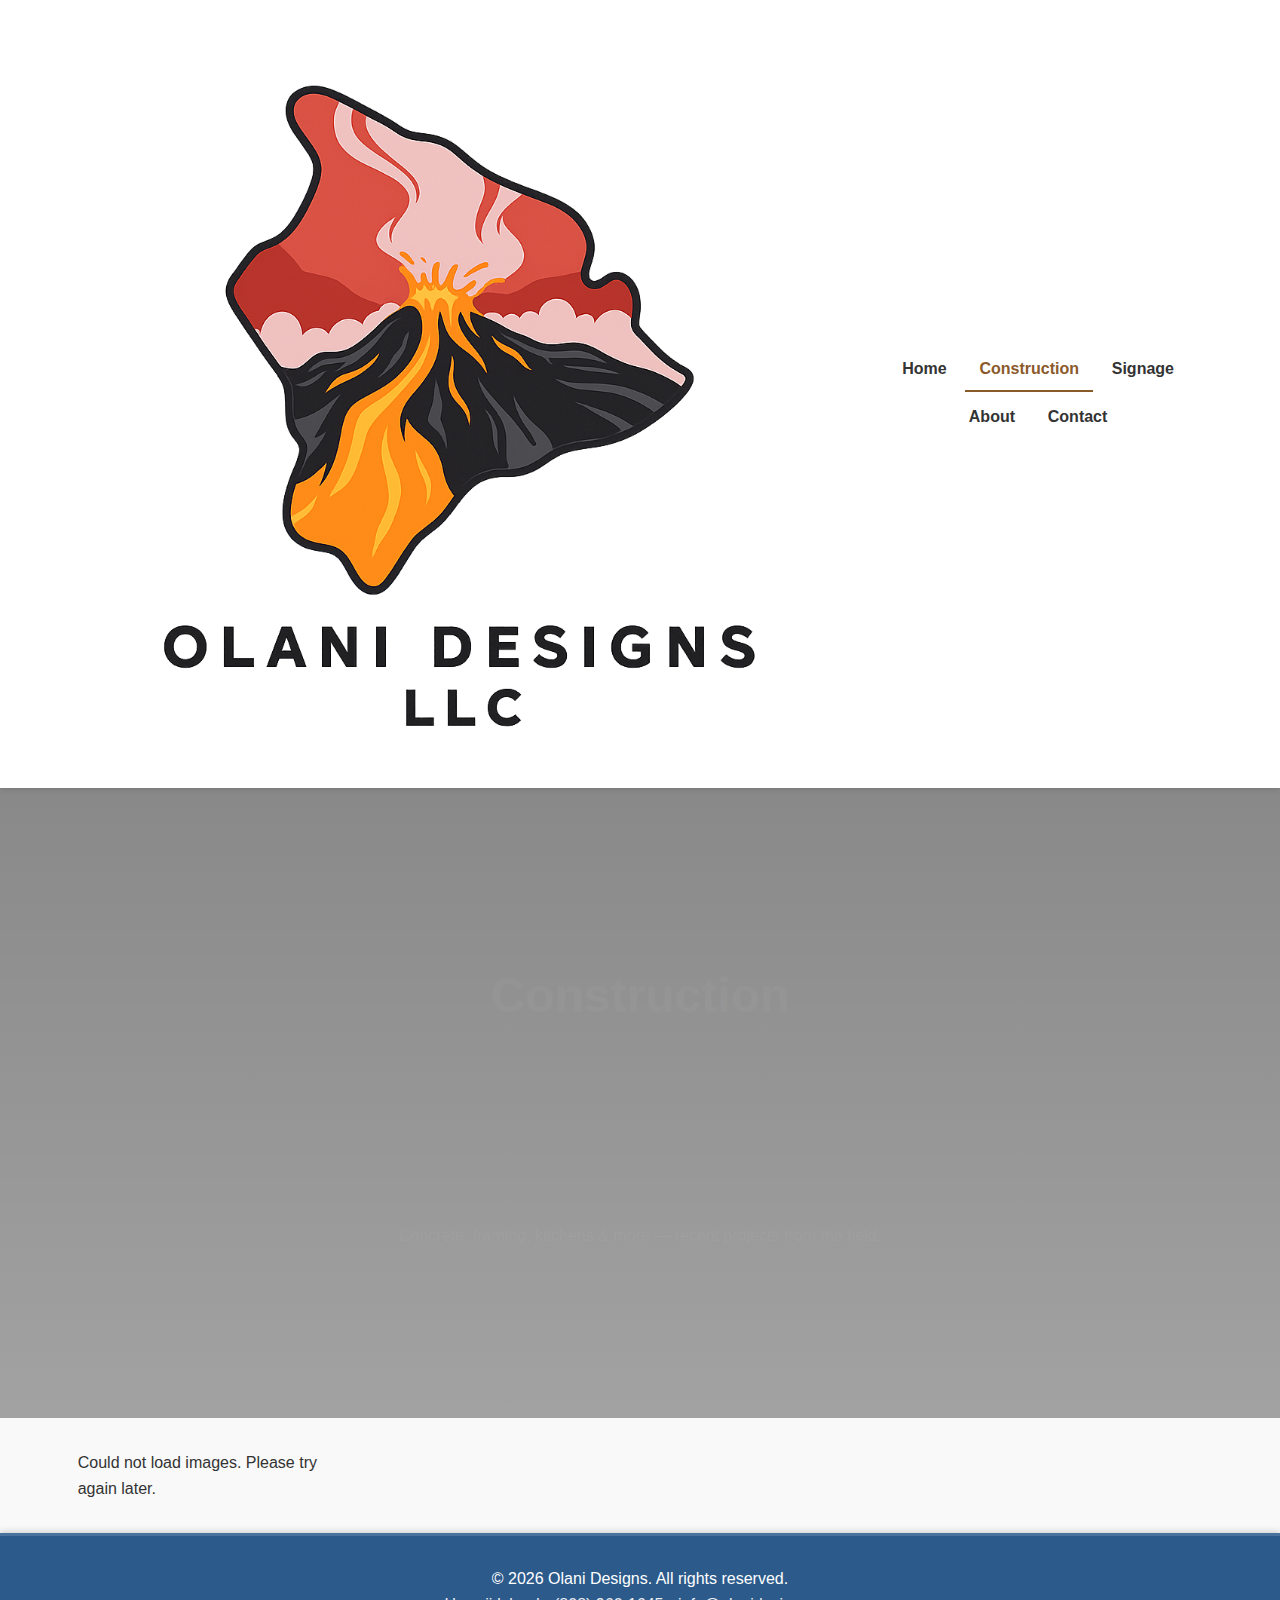
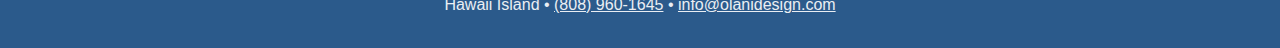
<file: construction.html>
<!DOCTYPE html>
<html lang="en">
<head>
  <meta charset="utf-8" />
  <meta name="viewport" content="width=device-width, initial-scale=1" />
  <title>Construction | Olani Designs Hawaii</title>
  <meta name="description" content="Recent construction projects on Hawaii Island: concrete, framing, kitchens, renovations, and more by Olani Designs." />
  <link rel="canonical" href="https://olanidesign.com/construction.html" />
  <link rel="stylesheet" href="css/style.css" />

  <style>
    /* Minimal page-specific styles */
    .hero { padding: 5rem 1rem; text-align:center; }
    .hero h1 { margin-bottom:.5rem; }
    .grid { display:grid; grid-template-columns:repeat(auto-fill,minmax(260px,1fr)); gap:18px; padding:1rem 5%; }
    .card { border:1px solid #ddd; background:#fff; border-radius:8px; overflow:hidden; box-shadow:0 4px 10px rgba(0,0,0,.05); }
    .card img { width:100%; height:240px; object-fit:cover; display:block; }
    .cap { padding:.7rem .9rem; font-size:.95rem }
  </style>
</head>
<body>
<a class="skip-link" href="#main">Skip to content</a>

<!-- Shared header include -->
<div id="site-header"></div>

<main id="main">
  <section class="hero">
    <h1>Construction</h1>
    <p>Concrete, framing, kitchens &amp; more — recent projects from the field.</p>
  </section>

  <section class="grid" id="gallery" aria-label="Construction gallery"></section>
</main>

<!-- Shared footer include -->
<div id="site-footer"></div>

<script>
  // === Load shared header & mark 'Construction' active ===
  fetch('header.html')
    .then(r => r.text())
    .then(html => {
      document.getElementById('site-header').innerHTML = html;
      const link = document.querySelector('nav a[href="construction.html"]');
      if (link) link.classList.add('active');
    });

  // === Load shared footer and set year ===
  fetch('footer.html')
    .then(r => r.text())
    .then(html => {
      document.getElementById('site-footer').innerHTML = html;
      const y = document.getElementById('y');
      if (y) y.textContent = new Date().getFullYear();
    });

  // === Build gallery from /images/construction ===
  const owner = 'jeremyg91';
  const repo  = 'OlaniDesign';
  const path  = 'images/construction';

  async function loadImages() {
    try {
      const res = await fetch(`https://api.github.com/repos/${owner}/${repo}/contents/${path}`);
      if (!res.ok) {
        document.getElementById('gallery').innerHTML =
          '<p style="padding:1rem 5%">Add images to <code>/images/construction/</code> to populate this gallery.</p>';
        return;
      }
      const files = (await res.json()).filter(f => /\.(jpe?g|png|webp|gif|avif)$/i.test(f.name));

      // Optional captions from images/construction.json  -> { "filename.jpg": "Nice caption" }
      let caps = {};
      try {
        const c = await fetch(`https://raw.githubusercontent.com/${owner}/${repo}/main/images/construction.json`);
        if (c.ok) caps = await c.json();
      } catch(_) {}

      const toTitle = s => s
        .replace(/[-_]/g, ' ')
        .replace(/\.(jpe?g|png|webp|gif|avif)$/i, '');

      const html = files.map(f => `
        <article class="card">
          <img loading="lazy" decoding="async" src="${f.download_url}" alt="${toTitle(f.name)}">
          <div class="cap">${caps[f.name] || toTitle(f.name)}</div>
        </article>
      `).join('');

      document.getElementById('gallery').innerHTML = html || '<p style="padding:1rem 5%">No images found yet.</p>';
    } catch (e) {
      document.getElementById('gallery').innerHTML =
        '<p style="padding:1rem 5%">Could not load images. Please try again later.</p>';
    }
  }
  loadImages();
</script>
</body>
</html>
</file>
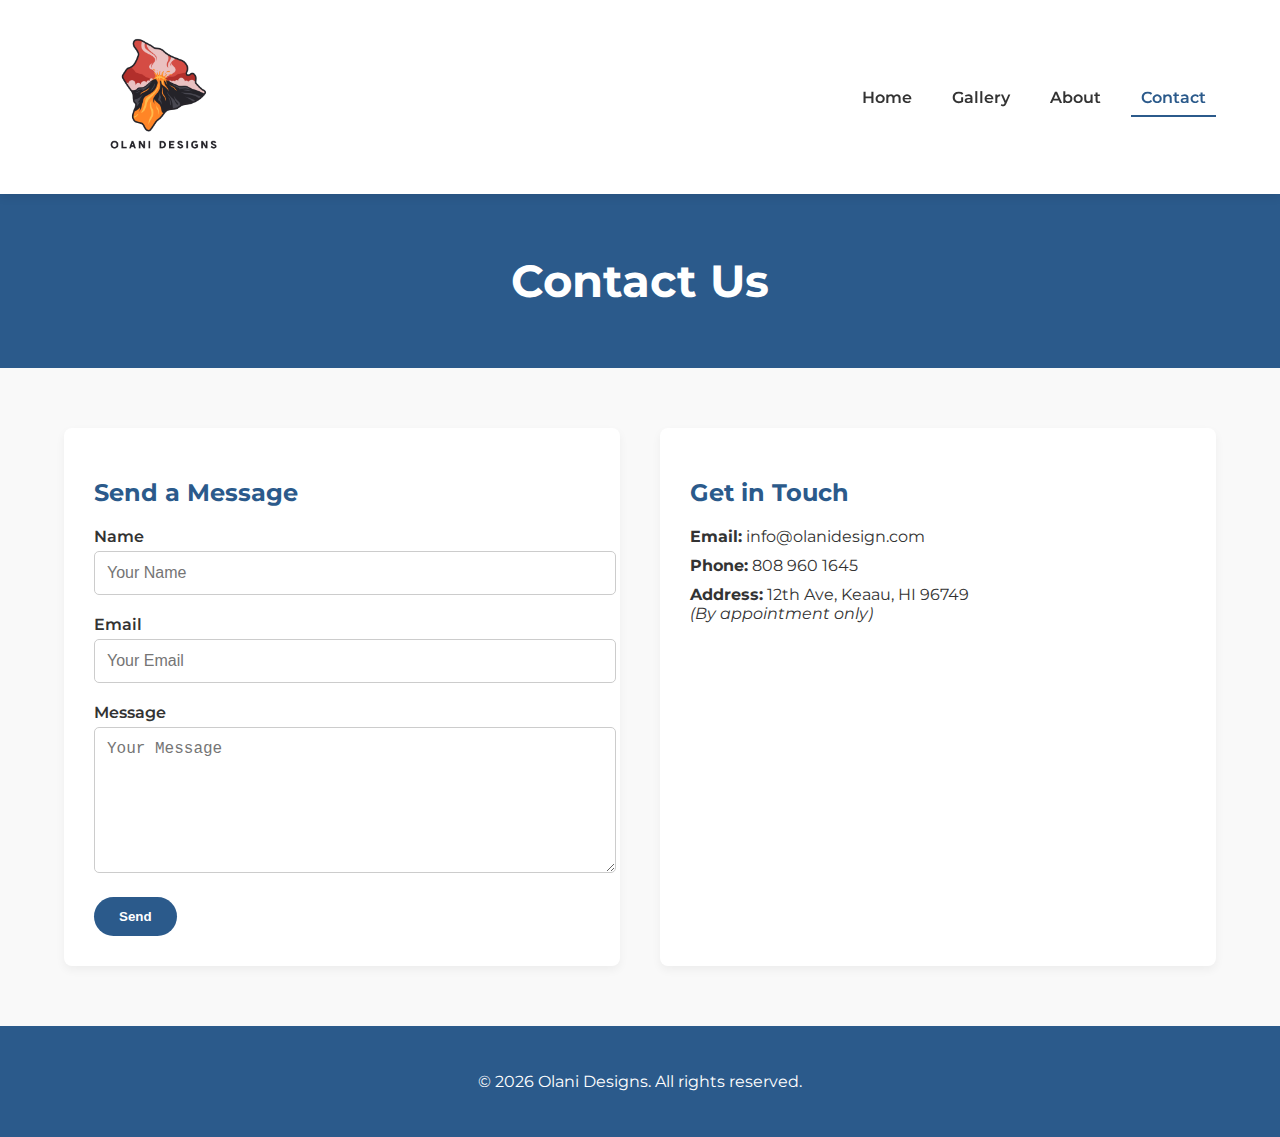
<file: contact.html>
<!DOCTYPE html>
<html lang="en">
<head>
  <meta charset="UTF-8" />
  <meta name="viewport" content="width=device-width, initial-scale=1.0"/>
  <title>Contact Us - Olani Designs</title>
  <link href="https://fonts.googleapis.com/css2?family=Montserrat:wght@400;500;600;700&display=swap" rel="stylesheet">
  <style>
    body {
      font-family: 'Montserrat', sans-serif;
      background: #f9f9f9;
      color: #333;
      margin: 0;
    }
    header {
      background: white;
      box-shadow: 0 2px 10px rgba(0,0,0,0.1);
      padding: 15px 5%;
      display: flex;
      justify-content: space-between;
      align-items: center;
      position: sticky;
      top: 0;
      z-index: 100;
    }
    .logo-container { width: 200px; }
    .logo { width: 100%; height: auto; }
    nav ul {
      list-style: none;
      display: flex;
      gap: 20px;
    }
    nav ul li a {
      text-decoration: none;
      color: #333;
      font-weight: 600;
      border-bottom: 2px solid transparent;
      padding: 8px 10px;
      transition: all 0.3s;
    }
    nav ul li a:hover,
    nav ul li a.active {
      color: #2B5A8B;
      border-bottom-color: #2B5A8B;
    }
    .contact-hero {
      background: #2B5A8B;
      color: white;
      text-align: center;
      padding: 60px 20px;
    }
    .contact-hero h1 {
      font-size: 2.8rem;
      margin: 0;
    }
    .contact-content {
      display: flex;
      flex-wrap: wrap;
      justify-content: space-between;
      gap: 40px;
      padding: 60px 5%;
    }
    .contact-form,
    .contact-info {
      flex: 1 1 400px;
      background: white;
      padding: 30px;
      border-radius: 8px;
      box-shadow: 0 4px 10px rgba(0,0,0,0.05);
    }
    .contact-form h2,
    .contact-info h2 {
      margin-bottom: 20px;
      color: #2B5A8B;
    }
    .form-group {
      margin-bottom: 20px;
    }
    label {
      display: block;
      margin-bottom: 5px;
      font-weight: 600;
    }
    input,
    textarea {
      width: 100%;
      padding: 12px;
      border-radius: 5px;
      border: 1px solid #ccc;
      font-size: 1rem;
    }
    textarea {
      min-height: 120px;
      resize: vertical;
    }
    .btn {
      background: #2B5A8B;
      color: white;
      padding: 12px 25px;
      border: none;
      border-radius: 50px;
      font-weight: 600;
      cursor: pointer;
      transition: background 0.3s;
    }
    .btn:hover {
      background: #1E4161;
    }
    .contact-info p {
      margin: 10px 0;
    }
    .contact-info h3 {
      margin-top: 30px;
    }
    footer {
      background: #2B5A8B;
      color: white;
      text-align: center;
      padding: 30px;
    }
    @media (max-width: 768px) {
      .contact-content {
        flex-direction: column;
        padding: 40px 5%;
      }
    }
  </style>
</head>
<body>

  <header>
    <div class="logo-container">
      <a href="index.html">
        <img src="FullLogo_Transparent.png" alt="Olani Designs Logo" class="logo">
      </a>
    </div>
    <nav>
      <ul>
        <li><a href="index.html">Home</a></li>
        <li><a href="gallery.html">Gallery</a></li>
        <li><a href="about.html">About</a></li>
        <li><a href="contact.html" class="active">Contact</a></li>
      </ul>
    </nav>
  </header>

  <section class="contact-hero">
    <h1>Contact Us</h1>
  </section>

  <section class="contact-content">
    <div class="contact-form">
      <h2>Send a Message</h2>
      <form>
        <div class="form-group">
          <label for="name">Name</label>
          <input type="text" id="name" placeholder="Your Name" />
        </div>
        <div class="form-group">
          <label for="email">Email</label>
          <input type="email" id="email" placeholder="Your Email" />
        </div>
        <div class="form-group">
          <label for="message">Message</label>
          <textarea id="message" placeholder="Your Message"></textarea>
        </div>
        <button type="submit" class="btn">Send</button>
      </form>
    </div>

    <div class="contact-info">
      <h2>Get in Touch</h2>
      <p><strong>Email:</strong> info@olanidesign.com</p>
      <p><strong>Phone:</strong> 808 960 1645</p>
      <p><strong>Address:</strong> 12th Ave, Keaau, HI 96749 <br><em>(By appointment only)</em></p>
    </div>
  </section>

  <footer>
    <p>&copy; <script>document.write(new Date().getFullYear())</script> Olani Designs. All rights reserved.</p>
  </footer>

</body>
</html>
</file>
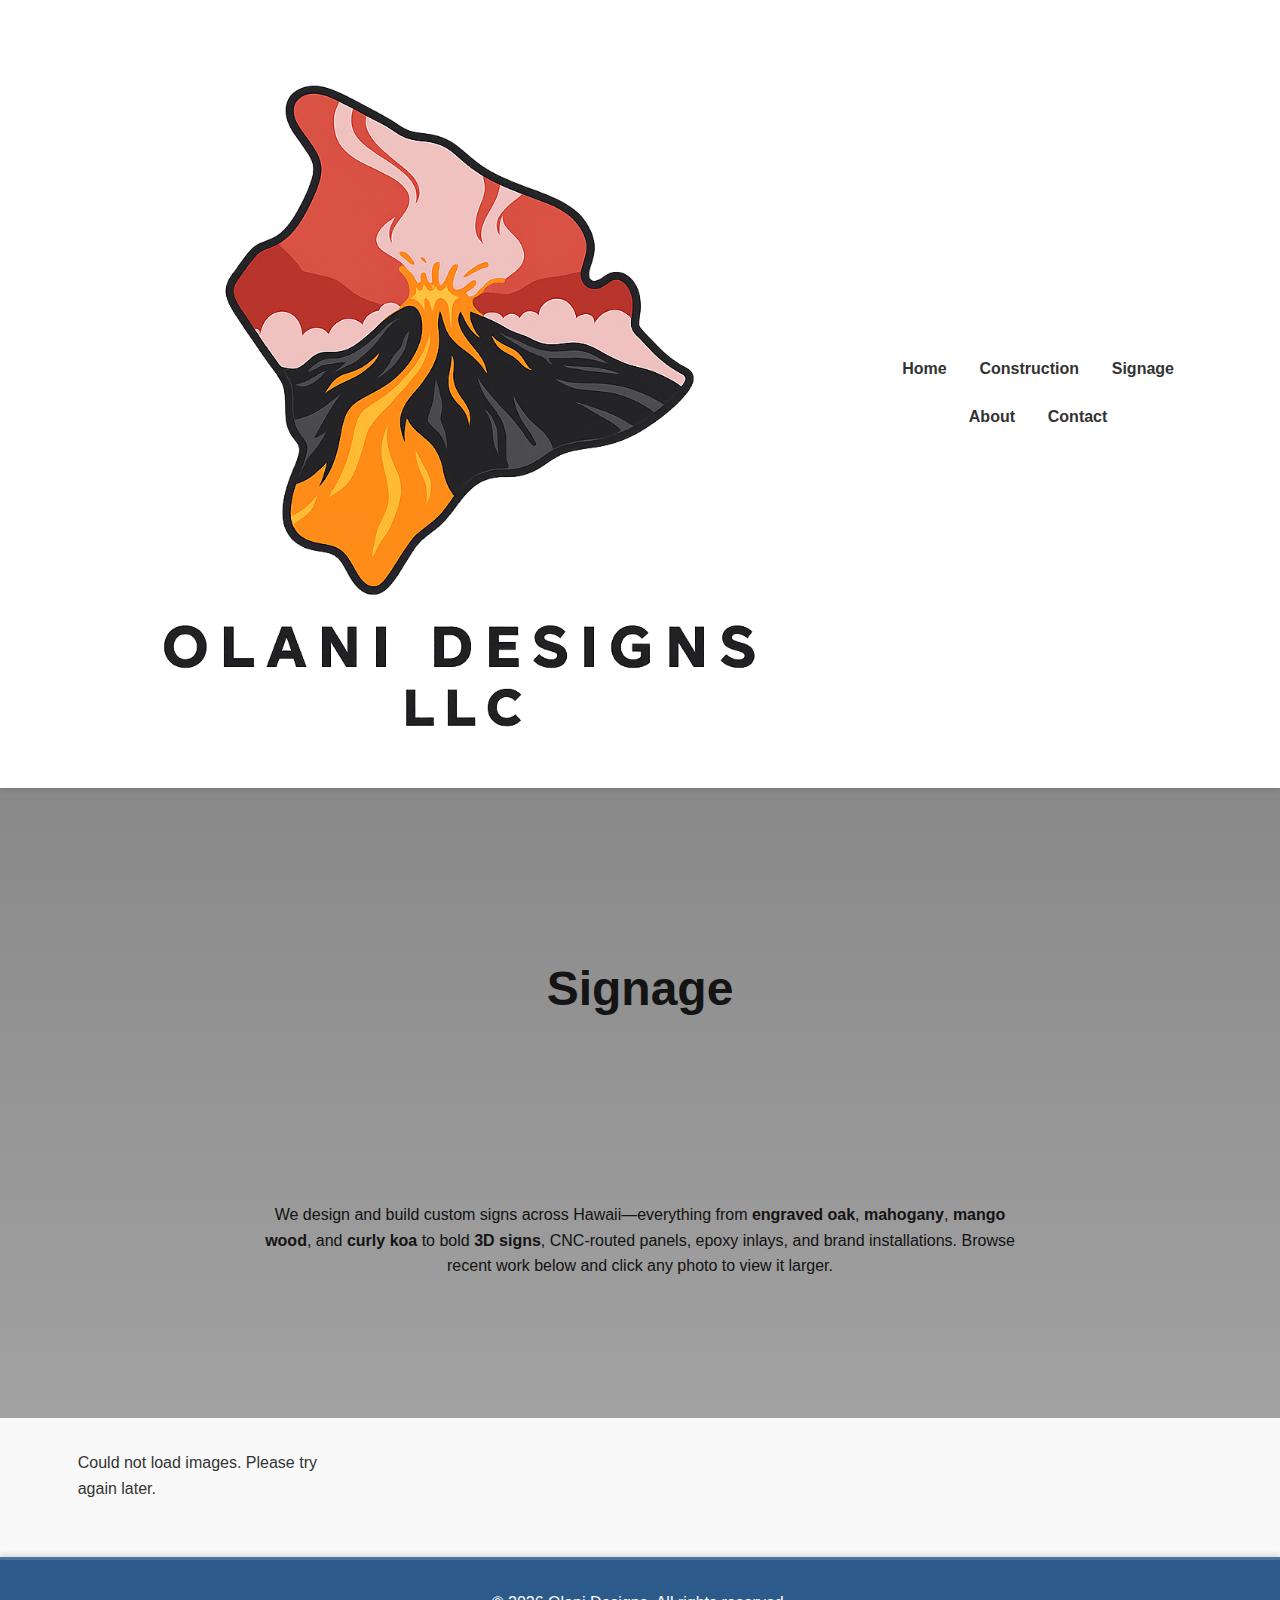
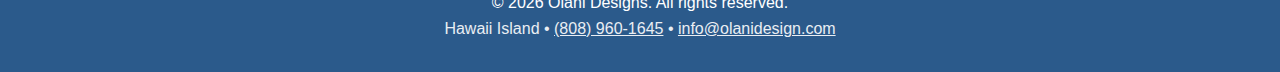
<file: signage.html>
<!DOCTYPE html>
<html lang="en">
<head>
  <meta charset="utf-8" />
  <meta name="viewport" content="width=device-width, initial-scale=1" />
  <title>Custom Signage | Olani Designs Hawaii</title>
  <meta name="description" content="Custom indoor and outdoor signage for homes and businesses on Hawaii Island: CNC engraving, epoxy finishes, brand installs, and more." />
  <link rel="canonical" href="https://olanidesign.com/signage.html" />
  <link rel="stylesheet" href="css/style.css" />

  <style>
    /* Page-specific: make hero text dark on light background */
    .hero { padding: 5rem 1rem 2rem; text-align:center; }
    .hero h1 { margin-bottom:.5rem; }
    .hero, .hero h1, .hero p { color:#222 !important; text-shadow:none !important; }

    /* Intro paragraph under the hero */
    .intro { max-width: 900px; margin: 0 auto 1.5rem; padding: 0 5%; color:#333; }
    .intro p { margin: 0 auto; }

    /* Gallery cards */
    .grid { display:grid; grid-template-columns:repeat(auto-fill,minmax(260px,1fr)); gap:18px; padding:1rem 5% 2.5rem; }
    .card { border:1px solid #ddd; background:#fff; border-radius:8px; overflow:hidden; box-shadow:0 4px 10px rgba(0,0,0,.05); }
    .card img { width:100%; height:240px; object-fit:cover; display:block; }
    .cap { padding:.7rem .9rem; font-size:.95rem; color:#333; } /* ensure visible on white */

    /* === Lightbox (signage) === */
    .lb-backdrop {
      position: fixed; inset: 0;
      background: rgba(0,0,0,.6);
      opacity: 0; pointer-events: none;
      transition: opacity .2s ease;
      z-index: 9998;
    }
    .lb-wrap {
      position: fixed; inset: 0;
      display: grid; place-items: center;
      opacity: 0; pointer-events: none;
      transition: opacity .2s ease;
      z-index: 9999;
    }
    .lb {
      width: min(1100px, 95vw);
      background: #fff;
      border-radius: 12px;
      overflow: hidden;
      box-shadow: 0 8px 30px rgba(0,0,0,.25);
      display: grid;
      grid-template-columns: 1fr 320px; /* image | sidebar */
      gap: 0;
      max-height: 90vh;
      position: relative;
    }
    .lb-img {
      display: block;
      width: 100%;
      height: 90vh;
      max-height: 90vh;
      object-fit: contain;
      background: #000;
    }
    .lb-aside {
      padding: 18px;
      display: flex;
      flex-direction: column;
      gap: 12px;
    }
    .lb-aside h3 { margin: 0; color: var(--brand,#2B5A8B); }
    .lb-cap { color: #444; font-size: .95rem; }
    .lb-btn {
      margin-top: auto;
      display: inline-block;
      text-align: center;
      background: var(--brand,#2B5A8B);
      color: #fff;
      padding: 12px 16px;
      border-radius: 999px;
      font-weight: 700;
      text-decoration: none;
      border: 2px solid var(--brand,#2B5A8B);
      transition: transform .15s ease, background .15s ease, border-color .15s ease;
    }
    .lb-btn:hover { background: var(--brand-dark,#1E4161); border-color: var(--brand-dark,#1E4161); transform: translateY(-1px); }
    .lb-close {
      position: absolute; top: 8px; right: 10px;
      font-size: 28px; line-height: 1; border: 0; background: transparent; cursor: pointer;
      color: #333;
    }
    .lb-open .lb-backdrop,
    .lb-open .lb-wrap { opacity: 1; pointer-events: auto; }

    /* Mobile: stack image above sidebar */
    @media (max-width: 700px){
      .lb { grid-template-columns: 1fr; }
      .lb-img { height: 60vh; max-height: 60vh; }
    }
  </style>
</head>
<body>
<a class="skip-link" href="#main">Skip to content</a>

<!-- Shared header include -->
<div id="site-header"></div>

<main id="main">
  <section class="hero">
    <h1>Signage</h1>
    <div class="intro">
      <p>We design and build custom signs across Hawaii—everything from <strong>engraved oak</strong>, <strong>mahogany</strong>, <strong>mango wood</strong>, and <strong>curly koa</strong> to bold <strong>3D signs</strong>, CNC-routed panels, epoxy inlays, and brand installations. Browse recent work below and click any photo to view it larger.</p>
    </div>
  </section>

  <section class="grid" id="gallery" aria-label="Signage gallery"></section>
</main>

<!-- Shared footer include -->
<div id="site-footer"></div>

<!-- Lightbox -->
<div class="lb-backdrop" id="lb-backdrop" hidden></div>
<div class="lb-wrap" id="lb-wrap" role="dialog" aria-modal="true" aria-labelledby="lb-title" hidden>
  <div class="lb">
    <button class="lb-close" id="lb-close" aria-label="Close">×</button>
    <img class="lb-img" id="lb-img" alt="">
    <aside class="lb-aside">
      <h3 id="lb-title">Like something similar?</h3>
      <div class="lb-cap" id="lb-cap"></div>
      <a class="lb-btn" id="lb-cta" href="contact.html">Enquire this product</a>
    </aside>
  </div>
</div>

<!-- Load shared header/footer & helpers -->
<script src="main.js"></script>

<script>
  // Mark 'Signage' active once header is injected (main.js inserts header.html)
  document.addEventListener('DOMContentLoaded', () => {
    const markActive = () => {
      const link = document.querySelector('nav a[href="signage.html"]');
      if (link) {
        link.classList.add('active');
        link.setAttribute('aria-current','page');
      }
    };
    if (document.querySelector('nav')) markActive();
    else document.addEventListener('olani:header-ready', markActive);
  });

  // Build gallery from /images/signage
  const owner = 'jeremyg91';
  const repo  = 'OlaniDesign';
  const path  = 'images/signage';

  const toTitle = s => s.replace(/[-_]/g, ' ')
                        .replace(/\.(jpe?g|png|webp|gif|avif)$/i, '')
                        .trim();

  async function loadImages() {
    try {
      const res = await fetch(`https://api.github.com/repos/${owner}/${repo}/contents/${path}`);
      if (!res.ok) {
        document.getElementById('gallery').innerHTML =
          '<p style="padding:1rem 5%">Add images to <code>/images/signage/</code> to populate this gallery.</p>';
        return;
      }
      const files = (await res.json()).filter(f => /\.(jpe?g|png|webp|gif|avif)$/i.test(f.name));

      // Optional captions: images/signage.json -> { "filename.jpg": "Nice caption" }
      let caps = {};
      try {
        const c = await fetch(`https://raw.githubusercontent.com/${owner}/${repo}/main/images/signage.json`);
        if (c.ok) caps = await c.json();
      } catch(_) {}

      const html = files.map(f => {
        const title = caps[f.name] || toTitle(f.name);
        return `
          <article class="card">
            <a href="${f.download_url}" data-name="${encodeURIComponent(title)}" data-src="${f.download_url}" class="signage-item">
              <img loading="lazy" decoding="async" src="${f.download_url}" alt="${title}">
              <div class="cap">${title}</div>
            </a>
          </article>
        `;
      }).join('');

      document.getElementById('gallery').innerHTML = html || '<p style="padding:1rem 5%">No images found yet.</p>';

      // Click to open lightbox
      document.querySelectorAll('.signage-item').forEach(a => {
        a.addEventListener('click', (e) => {
          e.preventDefault();
          openLightbox(a.getAttribute('data-src'), decodeURIComponent(a.getAttribute('data-name') || ''));
        });
      });
    } catch (e) {
      document.getElementById('gallery').innerHTML =
        '<p style="padding:1rem 5%">Could not load images. Please try again later.</p>';
    }
  }

  // Lightbox
  const lbBackdrop = document.getElementById('lb-backdrop');
  const lbWrap = document.getElementById('lb-wrap');
  const lbImg = document.getElementById('lb-img');
  const lbCap = document.getElementById('lb-cap');
  const lbCTA = document.getElementById('lb-cta');
  const lbClose = document.getElementById('lb-close');

  function openLightbox(src, name) {
    lbImg.src = src;
    lbImg.alt = name || 'Signage preview';
    lbCap.textContent = name || '';

    // Prefill contact fields via query params
    const subject = `Signage enquiry: ${name || 'Product'}`;
    const message = `Hi, I'm interested in something similar to "${name}". Please contact me with options and pricing.`;
    const params = new URLSearchParams({ subject, message });
    lbCTA.href = `contact.html?${params.toString()}`;

    document.documentElement.classList.add('lb-open');
    lbBackdrop.hidden = false;
    lbWrap.hidden = false;
  }

  function closeLightbox() {
    document.documentElement.classList.remove('lb-open');
    lbBackdrop.hidden = true;
    lbWrap.hidden = true;
    lbImg.src = '';
  }

  lbBackdrop.addEventListener('click', closeLightbox);
  lbClose.addEventListener('click', closeLightbox);
  window.addEventListener('keydown', (e) => { if (e.key === 'Escape') closeLightbox(); });

  loadImages();
</script>
</body>
</html>
</file>
<file: css/style.css>
/* =======================
   Base / Reset
   ======================= */
:root {
  --brand:#2B5A8B;
  --brand-dark:#1E4161;
  --accent:#4A90E2;   /* construction */
  --text:#333;
  --bg:#f9f9f9;
}

* { margin:0; padding:0; box-sizing:border-box; }
html { font-family: Arial, sans-serif; -webkit-text-size-adjust:100%; }
body { line-height:1.6; color:var(--text); background-color:var(--bg); }

/* Guard against accidental horizontal overflow (mobile cut-off) */
html, body { max-width:100%; overflow-x:hidden; }
img, svg, video, canvas { max-width:100%; height:auto; display:block; }
a { color:inherit; text-decoration:none; }

/* Let long words wrap (extra safety on tiny phones) */
* { overflow-wrap:anywhere; }

/* Skip link for accessibility */
.skip-link{
  position:absolute; left:-9999px; top:auto; width:1px; height:1px; overflow:hidden;
}
.skip-link:focus{
  left:8px; top:8px; width:auto; height:auto; padding:.5rem 1rem; background:#fff;
  box-shadow:0 0 0 2px var(--brand); z-index:1000;
}

/* =======================
   Header / Nav / Logo
   ======================= */
header {
  position: sticky;
  top: 0;
  z-index: 1000;
  background:#fff;
  box-shadow:0 2px 5px rgba(0,0,0,0.1);
  padding:0.5rem 5%;
  display:flex;
  justify-content:space-between;
  align-items:center;
  gap:24px;
  overflow:visible;
}

/* Big logo, safe by default on mobile; allow a subtle “peek” on desktop */
.logo img,
.site-logo {
  height: clamp(110px, 14vw, 180px);
  width:auto;
  display:block;
  max-width:100%;
  margin-bottom:0; /* default safe */
  filter: drop-shadow(0 6px 12px rgba(0,0,0,.15));
  transition: height .3s ease, margin-bottom .3s ease, transform .3s ease;
}
@media (min-width:1024px){
  .logo img,
  .site-logo { margin-bottom:-18px; } /* tasteful hang only on desktop */
}

.logo img:hover,
.site-logo:hover { transform: translateY(-2px); }

header.scrolled .logo img,
header.scrolled .site-logo {
  height: clamp(70px, 8vw, 110px);
  margin-bottom:-6px;
}

/* Nav */
nav { max-width:100%; }
nav ul {
  display:flex;
  list-style:none;
  gap:0.25rem;
  margin:0;
  padding:0;
  flex-wrap:wrap;
  justify-content:center;
}
nav ul li a {
  color:#333;
  padding:0.5rem 0.9rem;
  border-bottom:2px solid transparent;
  transition:color 0.2s ease, border-bottom-color 0.2s ease;
  font-weight:600;
  display:block;
}
nav ul li a.active,
nav ul li a[aria-current="page"],
nav ul li a:hover {
  color:#8B5A2B;
  border-bottom-color:#8B5A2B;
}

/* iOS sticky overflow quirk */
@supports (-webkit-touch-callout: none) {
  header { overflow:visible; }
  .logo img, .site-logo { margin-bottom:0; }
}

/* =======================
   Hero
   ======================= */
.hero {
  position:relative;
  min-height:70svh;
  display:grid;
  place-items:center;
  text-align:center;
  color:#fff;
  overflow:hidden;
  width:100%;
}

/* Ensure the slideshow never creates horizontal scroll */
#slides { position:absolute; inset:0; width:100%; max-width:100vw; }
.hero::before{
  content:"";
  position:absolute; inset:0;
  background: linear-gradient(to bottom, rgba(0,0,0,.45), rgba(0,0,0,.35));
  pointer-events:none;
}
.hero .slide{
  position:absolute; inset:0; opacity:0; transition:opacity 1s ease-in-out;
  background-position:center; background-size:cover; will-change:opacity;
  max-width:100vw;
}
.hero .slide.is-active{ opacity:1; }
.hero .content{ position:relative; z-index:1; padding:0 5%; text-shadow:2px 2px 5px rgba(0,0,0,.55); max-width:100vw; }

h1 { font-size:clamp(1.8rem, 4vw, 3rem); margin:0 0 .75rem; color:#fff; }
.lead{ font-size:clamp(1rem, 2.2vw, 1.25rem); max-width:52rem; margin:0 auto 1.75rem; color:#f7f7f7; }

/* Buttons */
.btn-row{ display:flex; gap:14px; flex-wrap:wrap; justify-content:center; }
.btn{
  display:inline-block; color:#fff; padding:12px 26px; border-radius:999px;
  font-weight:700; min-width:200px; text-align:center;
  box-shadow:0 4px 6px rgba(0,0,0,.1);
  transition:transform .2s, box-shadow .2s, background .2s, border-color .2s;
  background:var(--brand); border:2px solid var(--brand);
}
.btn:hover{ transform:translateY(-2px); box-shadow:0 8px 18px rgba(0,0,0,.15); }
.btn--signage{ background:var(--brand); border-color:var(--brand); }
.btn--signage:hover{ background:var(--brand-dark); border-color:var(--brand-dark); }
.btn--construction{ background:var(--accent); border-color:var(--accent); }
.btn--construction:hover{ background:#357ABD; border-color:#357ABD; }

/* Values grid */
.values{
  display:grid;
  grid-template-columns:repeat(auto-fit, minmax(220px,1fr));
  gap:1.5rem;
  margin:2rem auto 0;
  padding:0 5%;
  max-width:1000px;
  text-align:center;
}
.value h3{
  color:#fff;
  margin-bottom:.4rem;
  font-size:1.2rem;
  text-shadow:1px 1px 3px rgba(0,0,0,.45);
}
.value p{
  font-size:.95rem;
  color:#f0f0f0;
  margin:0;
  text-shadow:1px 1px 2px rgba(0,0,0,.35);
}

/* =======================
   Galleries
   ======================= */
.grid {
  display:grid; grid-template-columns:repeat(auto-fill,minmax(260px,1fr));
  gap:18px; padding:1rem 5%;
  width:100%; box-sizing:border-box;
}
.card {
  border:1px solid #ddd; background:#fff; border-radius:8px; overflow:hidden;
  box-shadow:0 4px 10px rgba(0,0,0,.05);
}
.card img { width:100%; height:240px; object-fit:cover; display:block; }
.cap {
  padding:.7rem .9rem;
  font-size:.95rem;
  color:#333;
  background:#fff;
}

/* Intro block */
.intro-text,
.intro {
  padding:2rem 5%;
  max-width:900px;
  margin:0 auto;
  text-align:center;
  color:#333;
}

/* =======================
   Contact
   ======================= */
.contact-hero {
  background:var(--brand); color:#fff; text-align:center; padding:60px 20px;
}
.contact-hero h1 { font-size:2.8rem; margin:0; color:#fff; }

.contact-content{
  display:flex; flex-wrap:wrap; justify-content:space-between; gap:40px;
  padding:60px 5%; max-width:1200px; margin:0 auto;
  align-items:stretch;             /* equal height when possible */
}
.contact-form, .contact-info{
  flex:1 1 400px; background:#fff; padding:30px; border-radius:8px;
  box-shadow:0 4px 10px rgba(0,0,0,0.05);
  min-width:0;                     /* Safari flex overflow fix */
}
.contact-form h2, .contact-info h2{ margin-bottom:20px; color:var(--brand); }

.form-group{ margin-bottom:20px; }
label{ display:block; margin-bottom:5px; font-weight:600; }
input, textarea{
  width:100%; padding:12px; border-radius:5px; border:1px solid #ccc;
  font-size:16px;                 /* iOS: avoid zoom-on-focus */
  background:#fff; box-sizing:border-box;
}
textarea{ min-height:120px; resize:vertical; }
.hint{ font-size:.9rem; color:#555; }
.sr-only{
  position:absolute !important; width:1px; height:1px; padding:0; margin:-1px;
  overflow:hidden; clip:rect(0,0,0,0); border:0;
}
.status{ margin-top:12px; min-height:1.2rem; }
.ok{
  color:#155724; background:#d4edda; border:1px solid #c3e6cb;
  padding:8px 10px; border-radius:6px;
}
.err{
  color:#721c24; background:#f8d7da; border:1px solid #f5c6cb;
  padding:8px 10px; border-radius:6px;
}

/* =======================
   About
   ======================= */
.about-hero{ background:var(--brand); color:#fff; text-align:center; padding:60px 20px; }
.about-hero h1{ font-size:clamp(2rem,4vw,2.8rem); margin:0; color:#fff; }

.about-content{
  display:flex; flex-wrap:wrap; gap:40px; padding:60px 5%;
  align-items:center; justify-content:center;
}
.about-text{ flex:1 1 400px; }
.about-text h2{ color:var(--brand); margin-bottom:15px; }
.about-text p{ margin-bottom:20px; }

.about-image{ flex:1 1 400px; }
.about-image picture, .about-image img{
  display:block; width:100%; border-radius:8px; box-shadow:0 4px 10px rgba(0,0,0,.1);
}

.mission{ text-align:center; padding:60px 20px; background:#fff; }
.mission h2{ color:var(--brand); margin-bottom:20px; }
.mission p{ font-size:1.1rem; max-width:700px; margin:0 auto; }

/* =======================
   Footer
   ======================= */
footer{
  background: var(--brand);
  color:#fff;
  text-align:center;
  padding:30px 20px;
  line-height:1.6;
  border-top:3px solid rgba(255,255,255,0.15);
  box-shadow:0 -2px 6px rgba(0,0,0,0.15);
  overflow-wrap:anywhere;
}
footer a{ color:#fff; text-decoration:underline; }

/* Instagram link */
.social-link {
  display:inline-flex;
  align-items:center;
  gap:6px;
  color:#fff;
}
.social-link:hover { color:#E8B20F; }

/* =======================
   Responsive Fixes
   ======================= */
@media (max-width: 820px){
  header { flex-wrap:wrap; padding:.4rem 4%; min-height:110px; }
  .logo { flex:0 1 100%; display:flex; justify-content:center; }
  .logo img, .site-logo { height:110px; margin-bottom:0; max-width:85vw; } /* cap width */
  nav { flex:0 1 100%; display:flex; justify-content:center; max-width:100%; overflow:hidden; }
  nav ul { flex-wrap:wrap; gap:.25rem .4rem; }
}

@media (max-width: 600px){
  header { min-height:120px; }
  .logo img, .site-logo { height:100px !important; margin-bottom:0 !important; max-width:85vw; }
  header.scrolled .logo img, header.scrolled .site-logo { height:80px !important; }
}

/* Tiny phones: keep nav tidy without widening page */
@media (max-width: 480px){
  h1{font-size:clamp(1.4rem,6vw,1.8rem);}
  .lead{font-size:.95rem;}
  .btn{min-width:150px; padding:10px 18px;}

  nav ul {
    display:grid;
    grid-template-columns:repeat(3, minmax(0,1fr));
    gap:.35rem;
    width:100%;
  }
  nav ul li a { padding:.55rem .4rem; text-align:center; }
}

/* Reduce motion */
@media (prefers-reduced-motion: reduce){
  .hero .slide{ transition:none; }
  * { scroll-behavior:auto !important; }
}
</file>
